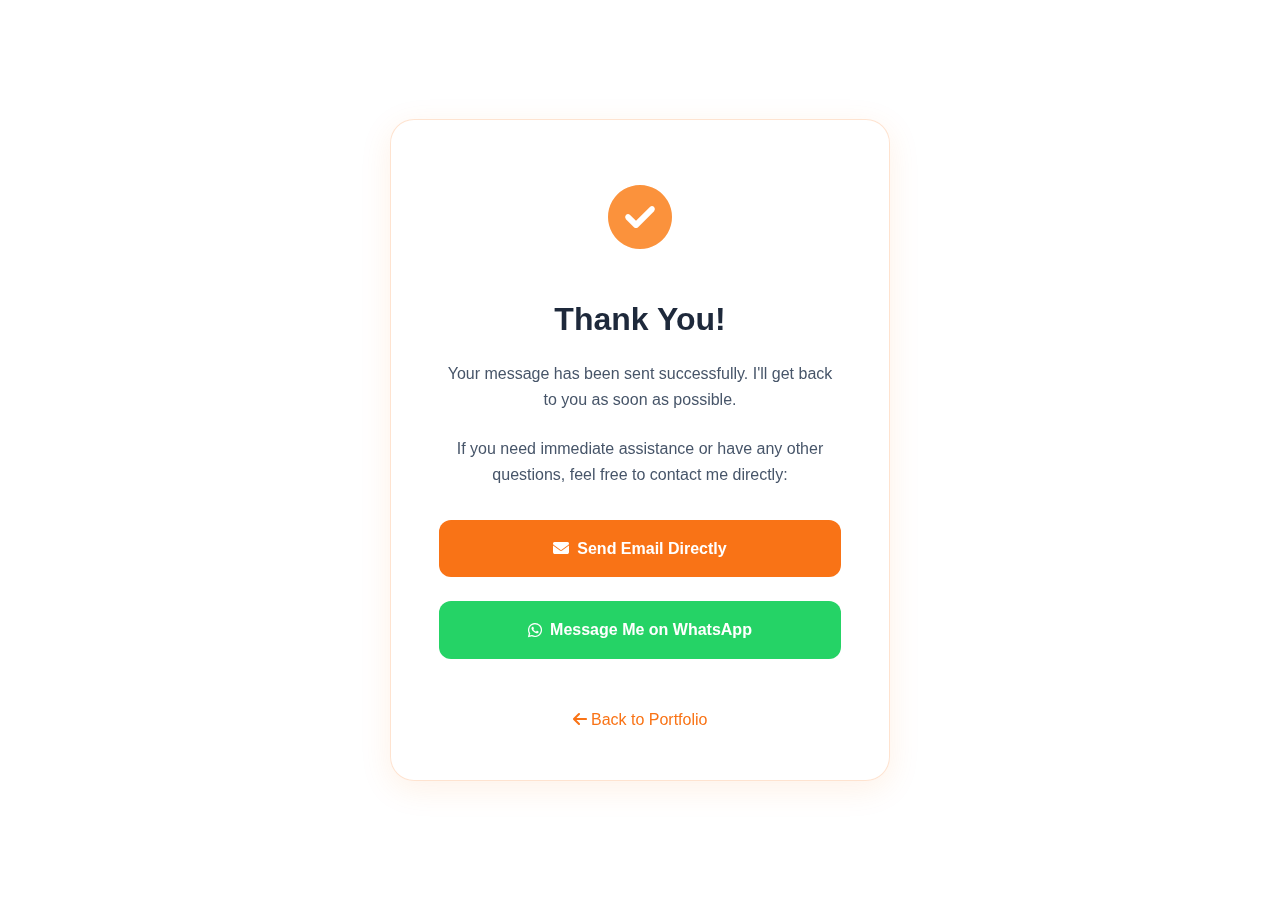
<file: thank-you.html>
<!DOCTYPE html>
<html lang="en">
<head>
    <meta charset="UTF-8">
    <meta name="viewport" content="width=device-width, initial-scale=1.0">
    <title>Message Sent - Alok's Portfolio</title>
    <link rel="stylesheet" href="https://cdnjs.cloudflare.com/ajax/libs/font-awesome/6.5.1/css/all.min.css">
    <link rel="stylesheet" href="./assets/css/style.css">
    <style>
        body {
            font-family: var(--font-primary);
            background: var(--bg-primary);
            color: var(--text-primary);
            display: flex;
            justify-content: center;
            align-items: center;
            min-height: 100vh;
            margin: 0;
            padding: 20px;
        }
        
        .message-container {
            background: var(--glass-bg);
            backdrop-filter: blur(20px);
            border: 1px solid var(--glass-border);
            border-radius: var(--radius-2xl);
            padding: var(--space-2xl);
            text-align: center;
            max-width: 500px;
            width: 100%;
            box-shadow: var(--glass-shadow);
        }
        
        .success-icon {
            font-size: 4rem;
            color: var(--accent);
            margin-bottom: var(--space-lg);
        }
        
        h1 {
            font-family: var(--font-display);
            font-size: 2rem;
            margin-bottom: var(--space-md);
            color: var(--text-primary);
        }
        
        p {
            color: var(--text-secondary);
            line-height: 1.6;
            margin-bottom: var(--space-lg);
        }
        
        .contact-options {
            display: flex;
            flex-direction: column;
            gap: var(--space-md);
            margin: var(--space-lg) 0;
        }
        
        .contact-button {
            display: inline-flex;
            align-items: center;
            gap: var(--space-sm);
            padding: var(--space-md) var(--space-xl);
            border-radius: var(--radius-lg);
            text-decoration: none;
            font-weight: 600;
            transition: all var(--transition-normal);
            margin-top: var(--space-sm);
            justify-content: center;
        }
        
        .whatsapp-button {
            background: #25D366;
            color: white;
        }
        
        .email-button {
            background: var(--primary);
            color: white;
        }
        
        .contact-button:hover {
            transform: translateY(-2px);
            box-shadow: 0 8px 25px rgba(0, 0, 0, 0.3);
        }
        
        .whatsapp-button:hover {
            background: #128C7E;
            box-shadow: 0 8px 25px rgba(37, 211, 102, 0.4);
        }
        
        .email-button:hover {
            background: var(--primary-dark);
            box-shadow: 0 8px 25px rgba(249, 115, 22, 0.4);
        }
        
        .back-link {
            display: inline-block;
            margin-top: var(--space-lg);
            color: var(--primary);
            text-decoration: none;
            font-weight: 500;
            transition: color var(--transition-fast);
        }
        
        .back-link:hover {
            color: var(--primary-light);
        }
        
        @media (max-width: 768px) {
            .message-container {
                padding: var(--space-xl);
            }
            
            h1 {
                font-size: 1.5rem;
            }
        }
    </style>
</head>
<body>
    <div class="message-container">
        <div class="success-icon">
            <i class="fas fa-check-circle"></i>
        </div>
        <h1>Thank You!</h1>
        <p>Your message has been sent successfully. I'll get back to you as soon as possible.</p>
        <p>If you need immediate assistance or have any other questions, feel free to contact me directly:</p>
        
        <div class="contact-options">
            <a href="mailto:alokvinodsingh02@gmail.com" class="contact-button email-button">
                <i class="fas fa-envelope"></i>
                <span>Send Email Directly</span>
            </a>
            
            <a href="https://wa.me/8264107435" target="_blank" class="contact-button whatsapp-button">
                <i class="fab fa-whatsapp"></i>
                <span>Message Me on WhatsApp</span>
            </a>
        </div>
        
        <a href="./index.html#contact" class="back-link">
            <i class="fas fa-arrow-left"></i>
            Back to Portfolio
        </a>
    </div>
</body>
</html>
</file>
<file: assets/css/style.css>
/* Modern Portfolio Website - 2025 */
:root {
    /* Colors */
    --primary: #f97316;
    --primary-dark: #ea580c;
    --primary-light: #fb923c;
    --secondary: #f97316;
    --accent: #fb923c;
    --danger: #ef4444;

    /* Neutral Colors */
    --neutral-50: #fafafa;
    --neutral-100: #f5f5f5;
    --neutral-200: #e5e5e5;
    --neutral-300: #d4d4d4;
    --neutral-400: #a3a3a3;
    --neutral-500: #737373;
    --neutral-600: #525252;
    --neutral-700: #404040;
    --neutral-800: #262626;
    --neutral-900: #171717;

    /* Background - Light Theme (Default) */
    --bg-primary: #ffffff;
    --bg-secondary: #fafafa;
    --bg-tertiary: #f5f5f5;

    /* Text - Light Theme (Default) */
    --text-primary: #1e293b;
    --text-secondary: #475569;
    --text-muted: #64748b;

    /* Glass effect - Light Theme (Default) */
    --glass-bg: rgba(255, 255, 255, 0.8);
    --glass-border: rgba(249, 115, 22, 0.2);
    --glass-shadow: 0 8px 32px rgba(249, 115, 22, 0.1);

    /* Spacing */
    --space-xs: 0.25rem;
    --space-sm: 0.5rem;
    --space-md: 1rem;
    --space-lg: 1.5rem;
    --space-xl: 2rem;
    --space-2xl: 3rem;
    --space-3xl: 4rem;

    /* Typography */
    --font-primary: 'Inter', sans-serif;
    --font-display: 'Space Grotesk', sans-serif;

    /* Border radius */
    --radius-sm: 0.375rem;
    --radius-md: 0.5rem;
    --radius-lg: 0.75rem;
    --radius-xl: 1rem;
    --radius-2xl: 1.5rem;

    /* Transitions */
    --transition-fast: 150ms ease;
    --transition-normal: 250ms ease;
    --transition-slow: 350ms ease;

    /* Shadows */
    --shadow-sm: 0 1px 2px rgba(0, 0, 0, 0.05);
    --shadow-md: 0 4px 6px rgba(0, 0, 0, 0.1);
    --shadow-lg: 0 10px 15px rgba(0, 0, 0, 0.1);
    --shadow-xl: 0 20px 25px rgba(0, 0, 0, 0.15);
}

/* Light theme variables (same as root - orange and white) */
[data-theme="light"] {
    --bg-primary: #ffffff;
    --bg-secondary: #fafafa;
    --bg-tertiary: #f5f5f5;
    --text-primary: #1e293b;
    --text-secondary: #475569;
    --text-muted: #64748b;
    --glass-bg: rgba(255, 255, 255, 0.8);
    --glass-border: rgba(249, 115, 22, 0.2);
    --glass-shadow: 0 8px 32px rgba(249, 115, 22, 0.1);
}

/* Dark theme variables (orange accents on black background) */
[data-theme="dark"] {
    --bg-primary: #000000;
    --bg-secondary: #0a0a0a;
    --bg-tertiary: #111111;
    --text-primary: #ffffff;
    --text-secondary: #a3a3a3;
    --text-muted: #737373;
    --glass-bg: rgba(255, 255, 255, 0.05);
    --glass-border: rgba(249, 115, 22, 0.3);
    --glass-shadow: 0 8px 32px rgba(249, 115, 22, 0.2);
}

/* Reset and base styles */
* {
    margin: 0;
    padding: 0;
    box-sizing: border-box;
    cursor: none !important;
}

html {
    scroll-behavior: smooth;
    font-size: 16px;
}

body {
    /* cursor: hidden !important; */
    font-family: var(--font-primary);
    background: var(--bg-primary);
    color: var(--text-primary);
    line-height: 1.6;
    overflow-x: hidden;
    transition: background-color var(--transition-normal), color var(--transition-normal);
}

/* Loading Screen Styles */
.loading-screen {
    position: fixed;
    top: 0;
    left: 0;
    width: 100%;
    height: 100%;
    background: linear-gradient(135deg, var(--bg-primary) 0%, var(--bg-secondary) 50%, var(--bg-primary) 100%);
    display: flex;
    align-items: center;
    justify-content: center;
    z-index: 10000;
    overflow: hidden;
}

.loading-screen.fade-out {
    opacity: 0;
    visibility: hidden;
    transition: opacity 0.8s ease, visibility 0.8s ease;
}

.loading-content {
    text-align: center;
    position: relative;
    z-index: 2;
}

.loading-logo {
    position: relative;
    margin-bottom: var(--space-2xl);
    display: inline-block;
}

.loading-logo-img {
    width: 80px;
    height: 80px;
    object-fit: contain;
    animation: logoSpinIn 1.5s cubic-bezier(0.175, 0.885, 0.32, 1.275) forwards;
    opacity: 0;
}

.loading-logo-glow {
    position: absolute;
    top: -10px;
    left: -10px;
    right: -10px;
    bottom: -10px;
    background: linear-gradient(135deg, var(--primary), var(--primary-light));
    border-radius: 50%;
    opacity: 0.3;
    filter: blur(20px);
    animation: logoGlow 2s ease-in-out infinite alternate;
}

@keyframes logoSpinIn {
    0% {
        opacity: 0;
        transform: scale(0.3) rotate(-180deg);
    }

    50% {
        opacity: 0.8;
        transform: scale(1.1) rotate(-90deg);
    }

    100% {
        opacity: 1;
        transform: scale(1) rotate(0deg);
    }
}

@keyframes logoGlow {
    0% {
        opacity: 0.3;
        transform: scale(1);
    }

    100% {
        opacity: 0.6;
        transform: scale(1.1);
    }
}

.loading-text {
    margin-bottom: var(--space-2xl);
}

.loading-title {
    font-family: var(--font-display);
    font-size: clamp(2rem, 5vw, 3.5rem);
    font-weight: 700;
    color: var(--text-primary);
    margin: 0;
    line-height: 1.2;
}

.loading-word {
    display: inline-block;
    margin-right: 0.3em;
    opacity: 0;
    transform: translateY(50px);
    animation: wordSlideUp 0.6s cubic-bezier(0.175, 0.885, 0.32, 1.275) forwards;
}

.loading-word:nth-child(1) {
    animation-delay: 0.3s;
}

.loading-word:nth-child(2) {
    animation-delay: 0.45s;
}

.loading-word:nth-child(3) {
    animation-delay: 0.6s;
}

.loading-word:nth-child(4) {
    animation-delay: 0.75s;
}

@keyframes wordSlideUp {
    0% {
        opacity: 0;
        transform: translateY(50px) rotateX(-90deg);
    }

    100% {
        opacity: 1;
        transform: translateY(0) rotateX(0deg);
    }
}

/* Loading Particles */
.loading-particles {
    position: absolute;
    top: 0;
    left: 0;
    width: 100%;
    height: 100%;
    pointer-events: none;
    z-index: 1;
}

.particle {
    position: absolute;
    width: 4px;
    height: 4px;
    background: var(--primary);
    border-radius: 50%;
    opacity: 0.6;
}

.particle:nth-child(1) {
    top: 20%;
    left: 10%;
    animation: particleFloat 8s ease-in-out infinite;
    animation-delay: 0s;
}

.particle:nth-child(2) {
    top: 60%;
    left: 80%;
    animation: particleFloat 6s ease-in-out infinite reverse;
    animation-delay: 1s;
}

.particle:nth-child(3) {
    top: 80%;
    left: 20%;
    animation: particleFloat 10s ease-in-out infinite;
    animation-delay: 2s;
}

.particle:nth-child(4) {
    top: 30%;
    left: 70%;
    animation: particleFloat 7s ease-in-out infinite reverse;
    animation-delay: 3s;
}

.particle:nth-child(5) {
    top: 70%;
    left: 60%;
    animation: particleFloat 9s ease-in-out infinite;
    animation-delay: 1.5s;
}

@keyframes particleFloat {

    0%,
    100% {
        transform: translateY(0px) translateX(0px) scale(1);
        opacity: 0.6;
    }

    25% {
        transform: translateY(-20px) translateX(10px) scale(1.2);
        opacity: 0.8;
    }

    50% {
        transform: translateY(-40px) translateX(-10px) scale(0.8);
        opacity: 0.4;
    }

    75% {
        transform: translateY(-20px) translateX(15px) scale(1.1);
        opacity: 0.7;
    }
}

/* Mobile Loading Screen Adjustments */
@media (max-width: 960px) {
    .loading-logo-img {
        width: 60px;
        height: 60px;
    }

    .loading-title {
        font-size: clamp(1.5rem, 6vw, 2.5rem);
    }

    .loading-progress {
        max-width: 300px;
        padding: 0 var(--space-lg);
    }

    .particle {
        width: 3px;
        height: 3px;
    }
}

/* Hide body content initially */
body.loading {
    overflow: hidden;
}

body.loading .navbar,
body.loading .hero,
body.loading .about,
body.loading .projects,
body.loading .contact,
body.loading .footer {
    visibility: hidden;
}

/* Utility classes */
.container {
    max-width: 1200px;
    margin: 0 auto;
    padding: 0 var(--space-lg);
}

.text-gradient {
    background: linear-gradient(135deg, var(--primary) 0%, var(--primary-light) 100%);
    -webkit-background-clip: text;
    -webkit-text-fill-color: transparent;
    background-clip: text;
}

/* Scroll Animation Classes */
.scroll-reveal {
    opacity: 0;
    transform: translateY(50px);
    transition: all 0.8s cubic-bezier(0.175, 0.885, 0.32, 1.275);
}

.scroll-reveal.revealed {
    opacity: 1;
    transform: translateY(0);
}

.scroll-reveal-left {
    opacity: 0;
    transform: translateX(-50px);
    transition: all 0.8s cubic-bezier(0.175, 0.885, 0.32, 1.275);
}

.scroll-reveal-left.revealed {
    opacity: 1;
    transform: translateX(0);
}

.scroll-reveal-right {
    opacity: 0;
    transform: translateX(50px);
    transition: all 0.8s cubic-bezier(0.175, 0.885, 0.32, 1.275);
}

.scroll-reveal-right.revealed {
    opacity: 1;
    transform: translateX(0);
}

.scroll-reveal-scale {
    opacity: 0;
    transform: scale(0.8);
    transition: all 0.8s cubic-bezier(0.175, 0.885, 0.32, 1.275);
}

.scroll-reveal-scale.revealed {
    opacity: 1;
    transform: scale(1);
}

.scroll-reveal-rotate {
    opacity: 0;
    transform: rotate(-10deg) scale(0.9);
    transition: all 0.8s cubic-bezier(0.175, 0.885, 0.32, 1.275);
}

.scroll-reveal-rotate.revealed {
    opacity: 1;
    transform: rotate(0deg) scale(1);
}

/* Staggered Animation Delays */
.scroll-stagger-1 {
    transition-delay: 0.1s;
}

.scroll-stagger-2 {
    transition-delay: 0.2s;
}

.scroll-stagger-3 {
    transition-delay: 0.3s;
}

.scroll-stagger-4 {
    transition-delay: 0.4s;
}

.scroll-stagger-5 {
    transition-delay: 0.5s;
}

.scroll-stagger-6 {
    transition-delay: 0.6s;
}

/* Ensure completed animations maintain their state permanently */
.animation-completed.scroll-reveal,
.animation-completed.scroll-reveal-left,
.animation-completed.scroll-reveal-right,
.animation-completed.scroll-reveal-scale,
.animation-completed.scroll-reveal-rotate {
    opacity: 1 !important;
    /* Remove !important from transform to allow 3D hover effects */
}

/* Only apply static transform when not hovering */
.animation-completed.scroll-reveal:not(:hover),
.animation-completed.scroll-reveal-left:not(:hover),
.animation-completed.scroll-reveal-right:not(:hover),
.animation-completed.scroll-reveal-scale:not(:hover),
.animation-completed.scroll-reveal-rotate:not(:hover) {
    transform: translateY(0) translateX(0) scale(1) rotate(0deg);
}

/* Floating Animation for Interactive Elements */
.float-on-scroll {
    animation: none;
    transition: transform 0.3s ease;
}

.float-on-scroll.in-view {
    animation: gentle-float 4s ease-in-out infinite;
}

@keyframes gentle-float {

    0%,
    100% {
        transform: translateY(0px);
    }

    50% {
        transform: translateY(-10px);
    }
}

/* Parallax Scroll Effects */
.parallax-slow {
    transform: translateY(0);
    transition: transform 0.1s ease-out;
}

.parallax-medium {
    transform: translateY(0);
    transition: transform 0.1s ease-out;
}

.parallax-fast {
    transform: translateY(0);
    transition: transform 0.1s ease-out;
}

/* Enhanced Card Hover Effects with Scroll Trigger */
.enhanced-hover {
    transition: all 0.3s ease;
}

.enhanced-hover.in-view:hover {
    transform: translateY(-12px) rotateX(5deg);
    box-shadow:
        0 25px 50px rgba(0, 0, 0, 0.25),
        0 0 0 1px rgba(249, 115, 22, 0.1),
        inset 0 1px 0 rgba(255, 255, 255, 0.1);
}

/* Glowing Border Animation */
.glow-border {
    position: relative;
    overflow: hidden;
}

.glow-border::before {
    content: '';
    position: absolute;
    top: 0;
    left: -100%;
    width: 100%;
    height: 100%;
    background: linear-gradient(90deg, transparent, rgba(249, 115, 22, 0.4), transparent);
    transition: left 0.8s ease;
}

.glow-border.in-view::before {
    left: 100%;
}

/* Text Reveal Animation */
.text-reveal {
    overflow: hidden;
}

.text-reveal .text-content {
    transform: translateY(100%);
    transition: transform 0.8s cubic-bezier(0.175, 0.885, 0.32, 1.275);
}

.text-reveal.revealed .text-content {
    transform: translateY(0);
}

/* Advanced Card Interactions */
/* .card-3d-container {
    perspective: 1000px;
    transform-style: preserve-3d;
}

.card-3d {
    transform-style: preserve-3d;
    transition: transform 0.6s cubic-bezier(0.175, 0.885, 0.32, 1.275);
    will-change: transform;
} */

.card-3d {
    position: relative;
    overflow: hidden;
    /* background: var(--card-bg); */
    /* border: 1px solid rgba(251, 146, 60, 0.2); */
    /* w-full max-w-[430px] min-h-full */
    width: inherit;
    max-width: inherit;
    min-height: inherit;
}


@media (max-width: 480px) {
    .card-3d {
        /* max-width: 320px; */
    }

    .card-container {
        transform: translateY(15px) scale(0.97);
        animation: loadCardContainerMobile 550ms ease-out 150ms forwards;
    }

    .card-container::after {
        width: 30px;
        height: 30px;
        border-width: 2px;
    }



    @keyframes loadCardContainerMobile {
        0% {
            opacity: 0;
            transform: translateY(15px) scale(0.97);
        }

        100% {
            opacity: 1;
            transform: translateY(0) scale(1);
        }
    }
}

@media (max-width: 450px) {
    .card-3d {
        /* max-width: 350px !important; */
    }
}

/* iPhone and small screens */
@media (max-width: 375px) {
    .card-3d {
        /* max-width: 280px; */
    }

    .card-container::after {
        width: 25px;
        height: 25px;
        border-width: 1.5px;
    }
}

/* Landscape mobile */
@media (max-width: 768px) and (orientation: landscape) {
    .card-container {
        transform: translateY(10px) scale(0.98);
    }

    .card-container::after {
        width: 28px;
        height: 28px;
    }
}


/* Magnetic Effect for Interactive Elements */
.magnetic-hover {
    transition: transform 0.2s cubic-bezier(0.25, 0.46, 0.45, 0.94);
    cursor: pointer;
}

/* Scroll-triggered Counter Animations */
@keyframes countUp {
    from {
        opacity: 0;
        transform: translateY(20px);
    }

    to {
        opacity: 1;
        transform: translateY(0);
    }
}

.counter-animate .stat-number {
    animation: countUp 0.8s ease-out forwards;
}

/* Progressive Image Loading Effect */
.image-progressive {
    background: linear-gradient(90deg, #f0f0f0 25%, transparent 37%, #f0f0f0 63%);
    background-size: 400% 100%;
    animation: shimmer 1.5s ease-in-out infinite;
}

@keyframes shimmer {
    0% {
        background-position: 100% 50%;
    }

    100% {
        background-position: 0% 50%;
    }
}

/* Scroll-based Color Transitions */
.color-transition {
    transition: background-color 0.3s ease, border-color 0.3s ease;
}

.color-transition.in-view {
    background-color: var(--primary);
    border-color: var(--primary-light);
}

/* Enhanced Tech Badge Animations */
.tech-badge {
    position: relative;
    overflow: hidden;
}

.tech-badge::after {
    content: '';
    position: absolute;
    top: 0;
    left: -100%;
    width: 100%;
    height: 100%;
    background: linear-gradient(90deg, transparent, rgba(255, 255, 255, 0.3), transparent);
    transition: left 0.5s ease;
}

.tech-badge.revealed::after {
    left: 100%;
}

/* Staggered Text Animation */
.stagger-text {
    overflow: hidden;
}

.stagger-text .char {
    display: inline-block;
    transform: translateY(100%);
    transition: transform 0.6s cubic-bezier(0.175, 0.885, 0.32, 1.275);
}

.stagger-text.revealed .char {
    transform: translateY(0);
}

/* Dynamic Shadow Effects */
.dynamic-shadow {
    transition: box-shadow 0.3s ease;
}

.dynamic-shadow.in-view {
    box-shadow:
        0 20px 40px rgba(249, 115, 22, 0.15),
        0 8px 16px rgba(249, 115, 22, 0.1),
        inset 0 1px 0 rgba(255, 255, 255, 0.1);
}

/* Morphing Background Effects */
.morph-bg {
    background: linear-gradient(45deg, var(--bg-primary), var(--bg-secondary));
    background-size: 400% 400%;
    transition: background-position 0.8s ease;
}

.morph-bg.in-view {
    background-position: 100% 100%;
    animation: morphBg 4s ease-in-out infinite;
}

@keyframes morphBg {

    0%,
    100% {
        background-position: 0% 50%;
    }

    50% {
        background-position: 100% 50%;
    }
}

/* Mobile-Optimized Animations */
@media (max-width: 960px) {

    .scroll-reveal,
    .scroll-reveal-left,
    .scroll-reveal-right,
    .scroll-reveal-scale,
    .scroll-reveal-rotate {
        transform: translateY(30px);
        transition-duration: 0.6s;
    }

    .scroll-reveal.revealed,
    .scroll-reveal-left.revealed,
    .scroll-reveal-right.revealed {
        transform: translateY(0);
    }

    .scroll-reveal-scale.revealed {
        transform: scale(1);
    }

    .scroll-reveal-rotate.revealed {
        transform: rotate(0deg) scale(1);
    }

    /* Disable 3D effects on mobile for performance */
    /* .card-3d, */
    .magnetic-hover {
        transform: none !important;
        transition: none !important;
    }

    /* Reduce motion for accessibility */
    @media (prefers-reduced-motion: reduce) {

        .scroll-reveal,
        .scroll-reveal-left,
        .scroll-reveal-right,
        .scroll-reveal-scale,
        .scroll-reveal-rotate,
        .float-on-scroll,
        /* .card-3d, */
        .magnetic-hover {
            transition: opacity 0.3s ease !important;
            transform: none !important;
            animation: none !important;
        }
    }
}

/* Navigation */
.navbar {
    position: fixed;
    top: 0;
    left: 0;
    right: 0;
    z-index: 1000;
    background: var(--glass-bg);
    backdrop-filter: blur(20px);
    border-bottom: 1px solid var(--glass-border);
    padding: var(--space-md) 0;
    transition: all var(--transition-normal);
    animation: navbar-slide-down 0.8s ease-out;
}

.navbar.scrolled {
    /* background: var(--glass-bg); */
    background: rgba(10, 10, 10, 0.95);
    backdrop-filter: blur(25px);
    border-bottom: 1px solid rgba(249, 115, 22, 0.2);
    box-shadow: 0 8px 32px rgba(0, 0, 0, 0.3);
}

@keyframes navbar-slide-down {
    0% {
        transform: translateY(-100%);
        opacity: 0;
    }

    100% {
        transform: translateY(0);
        opacity: 1;
    }
}

/* Add a subtle glow effect after navbar loads */
.navbar::after {
    content: '';
    position: absolute;
    bottom: -1px;
    left: 0;
    right: 0;
    height: 1px;
    background: linear-gradient(90deg, transparent, var(--primary), transparent);
    opacity: 0;
    animation: navbar-glow 2s ease-in-out 1.5s infinite alternate;
}

@keyframes navbar-glow {
    0% {
        opacity: 0;
        transform: scaleX(0.5);
    }

    100% {
        opacity: 0.6;
        transform: scaleX(1);
    }
}

.nav-container {
    display: flex;
    align-items: center;
    justify-content: space-between;
    max-width: 1200px;
    margin: 0 auto;
    padding: 0 var(--space-lg);
    animation: nav-container-fade-in 1s ease-out 0.2s both;
    position: relative;
}

@keyframes nav-container-fade-in {
    0% {
        opacity: 0;
        transform: translateY(-20px);
    }

    100% {
        opacity: 1;
        transform: translateY(0);
    }
}

.nav-logo .logo-img {
    height: 45px;
    width: auto;
    transition: all var(--transition-normal);
    opacity: 1;
    position: relative;
    animation: logo-float 3s ease-in-out infinite 1.6s;
}

/* Create gradient logo effect with animations */
.nav-logo {
    position: relative;
    display: inline-block;
    animation: logo-entrance 1.2s ease-out 0.4s both;
    flex-shrink: 0;
    z-index: 10;
}

.nav-logo::before {
    content: '';
    position: absolute;
    top: 0;
    left: 0;
    width: 55px;
    height: 55px;
    /* width: inherit;
    height: inherit; */
    background: linear-gradient(135deg, #f97316 0%, #fb923c 50%, #fdba74 100%);
    -webkit-mask: url('../assets/ele/logo_gl.png') no-repeat center;
    mask: url('../assets/ele/logo_gl.png') no-repeat center;
    -webkit-mask-size: contain;
    mask-size: contain;
    transition: all var(--transition-normal);
    z-index: 2;
    opacity: 0;
    animation: logo-float 3s ease-in-out infinite 1.6s;
}

.nav-logo:hover::before {
    transform: scale(1.15) rotate(10deg);
    filter: drop-shadow(0 8px 25px rgba(249, 115, 22, 0.6));
}

@keyframes logo-entrance {
    0% {
        opacity: 0;
        transform: scale(0.5) rotate(-180deg);
    }

    50% {
        opacity: 0.8;
        transform: scale(1.1) rotate(-90deg);
    }

    100% {
        opacity: 1;
        transform: scale(1) rotate(0deg);
    }
}

@keyframes logo-float {

    0%,
    100% {
        transform: translateY(0px) rotate(0deg);
        /* filter: drop-shadow(0 4px 12px rgba(249, 115, 22, 0.3)); */
    }

    50% {
        transform: translateY(-4px) rotate(3deg);
        /* filter: drop-shadow(0 8px 20px rgba(249, 115, 22, 0.4)); */
    }
}


.nav-menu {
    display: flex;
    list-style: none;
    gap: var(--space-xl);
    position: absolute;
    left: 50%;
    transform: translateX(-50%);
}

.nav-menu li {
    animation: nav-item-slide-in 0.6s ease-out both;
}

.nav-menu li:nth-child(1) {
    animation-delay: 0.6s;
}

.nav-menu li:nth-child(2) {
    animation-delay: 0.7s;
}

.nav-menu li:nth-child(3) {
    animation-delay: 0.8s;
}

.nav-menu li:nth-child(4) {
    animation-delay: 0.9s;
}

@keyframes nav-item-slide-in {
    0% {
        opacity: 0;
        transform: translateY(-15px) scale(0.9);
    }

    100% {
        opacity: 1;
        transform: translateY(0) scale(1);
    }
}

.nav-link {
    color: var(--text-secondary);
    text-decoration: none;
    font-weight: 500;
    transition: all var(--transition-fast);
    position: relative;
    padding: var(--space-sm) var(--space-md);
    border-radius: var(--radius-md);
    overflow: hidden;
}

.nav-link::before {
    content: '';
    position: absolute;
    top: 0;
    left: 0;
    width: 100%;
    height: 100%;
    background: linear-gradient(90deg, transparent, rgba(249, 115, 22, 0.1), transparent);
    /* background-size: 200% 100%; */
    background-position: -100% 0;
    opacity: 0;
    transition: all 0.5s ease;
}

.nav-link:hover::before {
    opacity: 1;
    background-position: 100% 0;
}

.nav-link:hover {
    color: var(--text-primary);
    background: rgba(249, 115, 22, 0.05);
    transform: translateY(-2px);
}

.nav-link::after {
    content: '';
    position: absolute;
    bottom: -4px;
    left: 50%;
    width: 0;
    height: 2px;
    background: linear-gradient(90deg, var(--primary), var(--primary-light));
    transition: all var(--transition-normal);
    transform: translateX(-50%);
}

.nav-link:hover::after,
.nav-link.active::after {
    width: 80%;
}

.nav-link.active {
    color: var(--primary);
    background: rgba(249, 115, 22, 0.1);
    font-weight: 600;
}

.nav-link.active::before {
    opacity: 1;
    background: linear-gradient(90deg, transparent, rgba(249, 115, 22, 0.2), transparent);
    animation: active-shimmer 2s ease-in-out infinite;
}

@keyframes active-shimmer {

    0%,
    100% {
        background-position: -100% 0;
    }

    50% {
        background-position: 100% 0;
    }
}

.nav-actions {
    display: flex;
    align-items: center;
    gap: var(--space-md);
    animation: nav-actions-fade-in 0.8s ease-out 1s both;
    flex-shrink: 0;
    z-index: 10;
}

@keyframes nav-actions-fade-in {
    0% {
        opacity: 0;
        transform: translateX(30px) scale(0.8);
    }

    100% {
        opacity: 1;
        transform: translateX(0) scale(1);
    }
}

.theme-toggle {
    background: var(--glass-bg);
    border: 1px solid var(--glass-border);
    border-radius: var(--radius-lg);
    padding: var(--space-sm);
    color: var(--text-primary);
    /* cursor: pointer; */
    transition: all var(--transition-fast);
    width: 40px;
    height: 40px;
    display: flex;
    align-items: center;
    justify-content: center;
    position: relative;
    overflow: hidden;
}

.theme-toggle::before {
    content: '';
    position: absolute;
    top: 50%;
    left: 50%;
    width: 0;
    height: 0;
    background: radial-gradient(circle, var(--primary), var(--primary-light));
    border-radius: 50%;
    transition: all var(--transition-normal);
    transform: translate(-50%, -50%);
    z-index: -1;
}

.theme-toggle:hover {
    border-color: var(--primary);
    /* transform: scale(1.15) rotate(15deg); */
    box-shadow: 0 6px 25px rgba(249, 115, 22, 0.4);
}

.theme-toggle:hover::before {
    width: 120%;
    height: 120%;
}

.theme-toggle:hover i {
    color: white;
    /* transform: rotate(180deg); */
}

/* GitHub Repository Button */
.github-repo-btn {
    display: inline-flex;
    align-items: center;
    gap: var(--space-xs);
    padding: var(--space-sm) var(--space-md);
    border-radius: var(--radius-lg);
    text-decoration: none;
    font-weight: 600;
    font-size: 0.875rem;
    transition: all var(--transition-normal);
    border: 1px solid var(--glass-border);
    background: var(--glass-bg);
    color: var(--text-primary);
    backdrop-filter: blur(10px);
    position: relative;
    overflow: hidden;
    margin-right: var(--space-sm);
    white-space: nowrap;
}

.github-repo-btn::before {
    content: '';
    position: absolute;
    top: 0;
    left: -100%;
    width: 100%;
    height: 100%;
    /* background: linear-gradient(135deg, var(--primary) 0%, var(--primary-dark) 100%); */
    transition: all var(--transition-normal);
    z-index: -1;
}

.github-repo-btn:hover {
    color: white;
    border-color: var(--primary);
    /* transform: translateY(-2px); */
    /* box-shadow: 0 8px 25px rgba(249, 115, 22, 0.4); */
    box-shadow: 0 0 20px rgba(249, 115, 22, 0.4);
    /* color: #6365F1; */
    background: #f97316;
}

.github-repo-btn:hover::before {
    left: 0;
}

.github-repo-btn i {
    /* margin-right: 2.5px; */
    margin-left: 2.5px;
    font-size: 1rem;
    /* transition: transform var(--transition-fast); */
}

/* .github-repo-btn:hover i {
    transform: scale(1.1) rotate(0deg);
} */

.github-repo-btn span {
    position: relative;
    z-index: 1;
    font-weight: 500;
}

/* Responsive adjustments for GitHub repo button */
@media (max-width: 960px) {

    /* Keep the GitHub repo button text visible on mobile as requested */
    .github-repo-btn span {
        display: inline;
    }

    .github-repo-btn {
        padding: var(--space-sm) var(--space-md);
        margin-right: var(--space-xs);
        font-size: 0.9rem;
    }

    .github-repo-btn i {
        margin-left: var(--space-xs);
    }
}

.mobile-menu-toggle {
    display: none;
    flex-direction: column;
    gap: 4px;
    background: none;
    border: none;
    /* cursor: pointer; */
    padding: var(--space-sm);
    transition: all var(--transition-normal);
}

.mobile-menu-toggle:hover {
    transform: scale(1.1);
}

.mobile-menu-toggle span {
    width: 24px;
    height: 2px;
    background: var(--text-primary);
    transition: all var(--transition-normal);
    transform-origin: center;
}

.mobile-menu-toggle:hover span:nth-child(1) {
    transform: translateY(-1px) rotate(0deg);
}

.mobile-menu-toggle:hover span:nth-child(2) {
    transform: scaleX(1);
}

.mobile-menu-toggle:hover span:nth-child(3) {
    transform: translateY(1px) rotate(0deg);
}

.mobile-menu-toggle.active span:nth-child(1) {
    transform: translateY(6px) rotate(45deg);
}

.mobile-menu-toggle.active span:nth-child(2) {
    opacity: 0;
    transform: scaleX(0);
}

.mobile-menu-toggle.active span:nth-child(3) {
    transform: translateY(-6px) rotate(-45deg);
}

/* Hero Section */
.hero {
    min-height: 100vh;
    display: flex;
    align-items: center;
    position: relative;
    padding: var(--space-3xl) 0;
    overflow: hidden;
}

/* Delay hero animations when loading */
body.loading .hero-title,
body.loading .hero-subtitle,
body.loading .hero-description,
body.loading .hero-actions,
body.loading .hero-image {
    opacity: 0;
    transform: translateY(30px);
}

/* Override existing animations to be controlled by JS */
.hero-title,
.hero-subtitle,
.hero-description,
.hero-actions,
.hero-image {
    animation: none !important;
}

.hero-background {
    position: absolute;
    top: 0;
    left: 0;
    right: 0;
    bottom: 0;
    z-index: -1;
}

.hero-grid {
    position: absolute;
    top: 0;
    left: 0;
    right: 0;
    bottom: 0;
    background-image:
        linear-gradient(rgba(249, 115, 22, 0.1) 1px, transparent 1px),
        linear-gradient(90deg, rgba(249, 115, 22, 0.1) 1px, transparent 1px);
    background-size: 50px 50px;
    animation: grid-move 20s linear infinite;
}

@keyframes grid-move {
    0% {
        transform: translate(0, 0);
    }

    100% {
        transform: translate(50px, 50px);
    }
}

.floating-elements {
    position: absolute;
    top: 0;
    left: 0;
    right: 0;
    bottom: 0;
    pointer-events: none;
    z-index: 1;
    animation: saceFloatcards .6s ease-out;
    transition: all smooth;
}

.floating-card {
    position: absolute;
    background: var(--glass-bg);
    backdrop-filter: blur(20px);
    border: 1px solid var(--glass-border);
    border-radius: var(--radius-xl);
    padding: var(--space-md);
    font-size: 1.25rem;
    color: var(--primary);
    animation: float 6s ease-in-out infinite;
    opacity: 0.8;
    z-index: 1;
    width: 60px;
    height: 60px;
    display: flex;
    align-items: center;
    justify-content: center;
    box-shadow: var(--glass-shadow);
}

.floating-card i,
.floating-card .fab,
.floating-card .fas {
    color: #f97316 !important;
    filter: hue-rotate(0deg) saturate(1.5) brightness(1.1) !important;
}

/* Force all blue colors to orange tint */
.floating-card i.fab.fa-react,
.floating-card i.fab.fa-java,
.floating-card i.fab.fa-js-square,
.floating-card i.fab.fa-python {
    color: #f97316 !important;
    filter: hue-rotate(0deg) saturate(1.5) brightness(1.1) !important;
}

.floating-card:nth-child(1) {
    top: 20%;
    left: 10%;
    animation-delay: 0s;
}

.floating-card:nth-child(2) {
    top: 62%;
    right: 15%;
    animation-delay: 2s;
}

.floating-card:nth-child(3) {
    bottom: 2%;
    left: 20%;
    animation-delay: 4s;
}

.floating-card:nth-child(4) {
    bottom: 4%;
    right: 40%;
    animation-delay: 1s;
}

.floating-card:nth-child(5) {
    top: 23%;
    right: 10%;
    animation-delay: 3s;
}

.floating-card:nth-child(6) {
    bottom: 15%;
    right: 25%;
    animation-delay: 5s;
}

@keyframes float {

    0%,
    100% {
        transform: translateY(0px) rotate(0deg);
    }

    50% {
        transform: translateY(-20px) rotate(5deg);
    }
}

.hero-content {
    display: grid;
    grid-template-columns: 1fr 1fr;
    gap: var(--space-3xl);
    align-items: center;
    max-width: 1200px;
    margin: 6% auto;
    padding: 0 var(--space-lg);
}

/* .hero-text {
    animation: slideUp .5s ease-in;
} */

.hero-title {
    font-family: var(--font-display);
    font-size: clamp(2.5rem, 5vw, 4rem);
    font-weight: 700;
    line-height: 1.1;
    margin-bottom: var(--space-lg);
    animation: slideUp .5s ease-out;

}

.hero-subtitle {
    font-size: 1.5rem;
    color: var(--text-secondary);
    margin-bottom: var(--space-lg);
    min-height: 2em;
    animation: slideUp .5s ease-out;
}

.cursor {
    animation: blink 1s infinite;
}

@keyframes blink {

    0%,
    50% {
        opacity: 1;
    }

    51%,
    100% {
        opacity: 0;
    }
}

.hero-description {
    font-size: 1.1rem;
    color: var(--text-secondary);
    margin-bottom: var(--space-2xl);
    max-width: 500px;
    animation: slideUp .5s ease-out;
    /* animation-delay: .5s; */
}

.hero-actions {
    display: flex;
    gap: var(--space-lg);
    flex-wrap: wrap;
    animation: heroactionsfadeIn 1s ease-out;
    /* animation-delay: 1s; */
    transition: all smooth;

}

.btn {
    display: inline-flex;
    align-items: center;
    gap: var(--space-sm);
    padding: var(--space-md) var(--space-xl);
    border-radius: var(--radius-lg);
    text-decoration: none;
    font-weight: 600;
    transition: all var(--transition-normal);
    /* cursor: pointer; */
    border: none;
    font-size: 1rem;
}

.btn-primary {
    background: linear-gradient(135deg, var(--primary) 0%, var(--primary-dark) 100%);
    color: white;
    box-shadow: 0 4px 20px rgba(249, 115, 22, 0.3);
}

.btn-primary:hover {
    transform: translateY(-2px);
    box-shadow: 0 8px 30px rgba(249, 115, 22, 0.4);
}

.btn-secondary {
    background: var(--glass-bg);
    color: var(--text-primary);
    border: 1px solid var(--glass-border);
    backdrop-filter: blur(20px);
}

.btn-secondary:hover {
    background: var(--primary);
    border-color: var(--primary);
    color: white;
    transform: translateY(-2px);
}

.btn-outline {
    background: transparent;
    color: var(--text-primary);
    border: 2px solid var(--glass-border);
}

.btn-outline:hover {
    background: var(--primary);
    border-color: var(--primary);
    color: white;
}

.hero-image {
    display: flex;
    flex-direction: column;
    align-items: center;
    position: relative;
}

.image-container {
    position: relative;
    width: 300px;
    height: 300px;
    animation: fpsacelfadeIn .6s ease-in;
    transition: all smooth;
}

.profile-image {
    width: 100%;
    height: 100%;
    border-radius: 50%;
    object-fit: cover;
    border: 4px solid var(--primary);
    position: relative;
    z-index: 2;
    /* filter: grayscale(100%); */
    /* filter: brightness(0.7) contrast(1.1) hue-rotate(0) saturate(1); */
    /* filter: brightness(1) contrast(1) hue-rotate(0deg) saturate(1); */
    transition: all 0.4s ease-in-out, opacity 0.3s ease-in-out;
}

/* Theme switching loading state */
.profile-image[data-theme-image="true"] {
    transition: all 0.4s ease-in-out, opacity 0.3s ease-in-out, filter 0.3s ease-in-out;
}

.profile-image:hover {
    /* filter: brightness(0.7) contrast(1.1) hue-rotate(0) saturate(1); */
    transform: scale(1.05);
}

.image-glow {
    position: absolute;
    top: -20px;
    left: -20px;
    right: -20px;
    bottom: -20px;
    background: linear-gradient(135deg, var(--primary), var(--primary-light));
    border-radius: 50%;
    opacity: 0.3;
    filter: blur(20px);
    animation: glow 3s ease-in-out infinite alternate;
}

@keyframes glow {
    0% {
        opacity: 0.3;
        transform: scale(1);
    }

    100% {
        opacity: 0.6;
        transform: scale(1.05);
    }
}

.status-badge {
    display: flex;
    align-items: center;
    gap: var(--space-sm);
    background: var(--glass-bg);
    backdrop-filter: blur(20px);
    border: 1px solid var(--glass-border);
    border-radius: var(--radius-xl);
    padding: var(--space-sm) var(--space-lg);
    margin-top: var(--space-lg);
    color: var(--text-secondary);
    font-size: 0.9rem;
    animation: ScalefadeIn .5s ease-out;
    transition: all smooth;
}

.status-badge span {
    /* margin-left: 1rem; */
    text-align: center;
}


.status-indicator {
    width: 11px;
    height: 11px;
    /* background: var(--primary); */
    background: #f59e0b;
    /* background: #70F50B; */
    /* background: var(--accent); */
    border-radius: 50%;
    animation: pulse 2s infinite;
}

@keyframes pulse {
    0% {
        opacity: 1;
    }

    50% {
        opacity: 0.5;
    }

    100% {
        opacity: 1;
    }
}

.scroll-indicator {
    position: absolute;
    bottom: var(--space-xl);
    left: 50%;
    /* transform: translateX(-50%) !important; in js animation*/
    display: flex;
    flex-direction: column;
    align-items: center;
    gap: var(--space-sm);
    color: var(--text-muted);
    font-size: 0.875rem;
}

.scroll-line {
    width: 1px;
    height: 40px;
    background: linear-gradient(to bottom, transparent, var(--primary), transparent);
    animation: scroll-line 2s ease-in-out infinite;
}

@keyframes scroll-line {

    0%,
    100% {
        opacity: 0.3;
    }

    50% {
        opacity: 1;
    }
}

/* Section Styles */
.section-header {
    text-align: center;
    margin-bottom: var(--space-3xl);
}

.section-tag {
    display: inline-block;
    background: var(--glass-bg);
    border: 1px solid var(--glass-border);
    border-radius: var(--radius-xl);
    padding: var(--space-sm) var(--space-lg);
    color: var(--primary);
    font-size: 0.875rem;
    font-weight: 600;
    margin-bottom: var(--space-lg);
    backdrop-filter: blur(20px);
}

.section-title {
    font-family: var(--font-display);
    font-size: clamp(2rem, 4vw, 3rem);
    font-weight: 700;
    color: var(--text-primary);
    max-width: 600px;
    margin: 0 auto;
}

/* About Section */
.about {
    padding: var(--space-3xl) 0;
    background: var(--bg-secondary);
}

/* GitHub Stats Section */
.github-stats {
    padding: var(--space-3xl) 0;
    background: var(--bg-primary);
}

.stats-grid {
    display: grid;
    grid-template-columns: repeat(auto-fit, minmax(350px, 1fr));
    gap: var(--space-xl);
    margin-top: var(--space-2xl);
}

.stats-card {
    background: var(--glass-bg);
    backdrop-filter: blur(20px);
    border: 1px solid var(--glass-border);
    border-radius: var(--radius-2xl);
    padding: var(--space-xl);
    transition: transform var(--transition-normal);
    position: relative;
    overflow: hidden;
}

.stats-card:hover {
    transform: translateY(-4px);
    border-color: rgba(249, 115, 22, 0.3);
}

.stats-card.wide {
    grid-column: span 2;
}

.stats-card h3 {
    font-family: var(--font-display);
    font-size: 1.25rem;
    font-weight: 600;
    margin-bottom: var(--space-lg);
    color: var(--text-primary);
}

.github-stats-images {
    display: flex;
    flex-direction: column;
    gap: var(--space-md);
    align-items: center;
}

.github-stats-images img {
    max-width: 100%;
    height: auto;
    border-radius: var(--radius-lg);
    transition: transform var(--transition-fast);
}

.github-stats-images img:hover {
    transform: scale(1.02);
}

.featured-repos {
    display: grid;
    grid-template-columns: repeat(auto-fit, minmax(280px, 1fr));
    gap: var(--space-lg);
}

.repo-card {
    background: var(--bg-tertiary);
    border: 1px solid var(--glass-border);
    border-radius: var(--radius-lg);
    padding: var(--space-lg);
    transition: all var(--transition-fast);
}

.repo-card:hover {
    transform: translateY(-2px);
    border-color: var(--primary);
    box-shadow: 0 8px 25px rgba(249, 115, 22, 0.2);
}

.repo-card h4 {
    font-family: var(--font-display);
    font-size: 1.1rem;
    font-weight: 600;
    margin-bottom: var(--space-sm);
    color: var(--text-primary);
}

.repo-card p {
    color: var(--text-secondary);
    font-size: 0.9rem;
    line-height: 1.5;
    margin-bottom: var(--space-md);
}

.repo-stats {
    display: flex;
    gap: var(--space-md);
    margin-bottom: var(--space-md);
    flex-wrap: wrap;
}

.repo-stats .stat {
    display: flex;
    align-items: center;
    gap: var(--space-xs);
    font-size: 0.85rem;
    color: var(--text-muted);
}

.repo-stats .stat i {
    font-size: 0.8rem;
}

.repo-link {
    display: inline-flex;
    align-items: center;
    gap: var(--space-xs);
    color: var(--primary);
    text-decoration: none;
    font-size: 0.9rem;
    font-weight: 500;
    transition: color var(--transition-fast);
}

.repo-link:hover {
    color: var(--primary-light);
}

.social-links-github {
    display: grid;
    grid-template-columns: repeat(auto-fit, minmax(140px, 1fr));
    gap: var(--space-sm);
    margin-bottom: var(--space-lg);
}

.social-link {
    display: flex;
    align-items: center;
    gap: var(--space-sm);
    padding: var(--space-sm) var(--space-md);
    background: var(--bg-tertiary);
    border: 1px solid var(--glass-border);
    border-radius: var(--radius-lg);
    color: var(--text-primary);
    text-decoration: none;
    font-size: 0.9rem;
    transition: all var(--transition-fast);
}

.social-link:hover {
    background: var(--primary);
    border-color: var(--primary);
    color: white;
    transform: translateY(-2px);
}

.social-link i {
    font-size: 1.1rem;
}

.profile-views {
    text-align: center;
}

.profile-views img {
    border-radius: var(--radius-md);
}

.bento-grid {
    display: grid;
    grid-template-columns: repeat(auto-fit, minmax(300px, 1fr));
    gap: var(--space-lg);
    margin-top: var(--space-2xl);
}

.bento-card {
    background: var(--glass-bg);
    backdrop-filter: blur(20px);
    border: 1px solid var(--glass-border);
    border-radius: var(--radius-2xl);
    padding: var(--space-xl);
    transition: transform var(--transition-normal);
}

/* .bento-card:hover {
    transform: translateY(-4px);
} */

.bento-card.large {
    grid-column: span 2;
}

.bento-card.wide {
    grid-column: span 2;
}

.card-content h3 {
    font-family: var(--font-display);
    font-size: 1.5rem;
    font-weight: 600;
    margin-bottom: var(--space-md);
    color: var(--text-primary);
}

.card-content p {
    color: var(--text-secondary);
    line-height: 1.6;
    margin-bottom: var(--space-lg);
}

.card-icon {
    width: 50px;
    height: 50px;
    background: linear-gradient(135deg, var(--primary), var(--primary-light));
    border-radius: var(--radius-lg);
    display: flex;
    align-items: center;
    justify-content: center;
    font-size: 1.5rem;
    color: white;
    margin-bottom: var(--space-lg);
}

.card-meta {
    color: var(--text-muted);
    font-size: 0.875rem;
}

.journey-stats {
    display: flex;
    gap: var(--space-xl);
    margin-top: var(--space-lg);
}

.stat {
    text-align: center;
}

.stat-number {
    display: block;
    font-family: var(--font-display);
    font-size: 2rem;
    font-weight: 700;
    color: var(--primary);
}

.stat-label {
    font-size: 0.875rem;
    color: var(--text-muted);
}

.focus-tags {
    display: flex;
    flex-wrap: wrap;
    gap: var(--space-sm);
}

.tag {
    background: var(--primary);
    color: white;
    padding: var(--space-xs) var(--space-md);
    border-radius: var(--radius-lg);
    font-size: 0.875rem;
    font-weight: 500;
}

.tech-grid {
    display: grid;
    grid-template-columns: repeat(auto-fit, minmax(100px, 1fr));
    gap: var(--space-lg);
    margin-top: var(--space-lg);
}

.tech-item {
    display: flex;
    flex-direction: column;
    align-items: center;
    gap: var(--space-sm);
    padding: var(--space-lg);
    background: var(--bg-tertiary);
    border-radius: var(--radius-lg);
    transition: transform var(--transition-fast);
}

.tech-item:hover {
    transform: translateY(-4px);
}

.tech-item i {
    font-size: 2rem;
    color: var(--primary);
}

.tech-item span {
    font-size: 0.875rem;
    color: var(--text-secondary);
    font-weight: 500;
}

/* Tech Badges - GitHub Style Rectangular Badges */
.tech-badges {
    display: flex;
    flex-wrap: wrap;
    gap: var(--space-sm);
    margin-top: var(--space-lg);
}

.tech-badge {
    display: inline-flex;
    align-items: center;
    gap: var(--space-xs);
    padding: var(--space-sm) var(--space-md);
    border-radius: var(--radius-md);
    font-size: 0.875rem;
    font-weight: 600;
    transition: all var(--transition-fast);
    border: 1px solid transparent;
    background: linear-gradient(135deg, var(--bg-tertiary), var(--bg-secondary));
    color: var(--text-primary);
}

.tech-badge:hover {
    transform: translateY(-2px);
    box-shadow: var(--shadow-lg);
    border-color: var(--primary);
    background: linear-gradient(135deg, var(--bg-secondary), var(--bg-tertiary));
}

.tech-badge i {
    font-size: 1rem;
    color: var(--primary);
    transition: color var(--transition-fast);
}

.tech-badge:hover i {
    color: var(--primary-light);
}

/* Individual tech badge colors - Website Theme */
.tech-badge {
    background: linear-gradient(135deg, var(--bg-tertiary), var(--bg-secondary));
    color: var(--text-primary);
    border: 1px solid rgba(249, 115, 22, 0.2);
}

/* .tech-badge.css {
    background: linear-gradient(135deg, var(--bg-tertiary), var(--bg-secondary));
    color: var(--text-primary);
    border: 1px solid rgba(249, 115, 22, 0.2);
}

.tech-badge.javascript {
    background: linear-gradient(135deg, var(--bg-tertiary), var(--bg-secondary));
    color: var(--text-primary);
    border: 1px solid rgba(249, 115, 22, 0.2);
}

.tech-badge.python {
    background: linear-gradient(135deg, var(--bg-tertiary), var(--bg-secondary));
    color: var(--text-primary);
    border: 1px solid rgba(249, 115, 22, 0.2);
}

.tech-badge.java {
    background: linear-gradient(135deg, var(--bg-tertiary), var(--bg-secondary));
    color: var(--text-primary);
    border: 1px solid rgba(249, 115, 22, 0.2);
}

.tech-badge.cpp {
    background: linear-gradient(135deg, var(--bg-tertiary), var(--bg-secondary));
    color: var(--text-primary);
    border: 1px solid rgba(249, 115, 22, 0.2);
}

.tech-badge.nodejs {
    background: linear-gradient(135deg, var(--bg-tertiary), var(--bg-secondary));
    color: var(--text-primary);
    border: 1px solid rgba(249, 115, 22, 0.2);
}

.tech-badge.bootstrap {
    background: linear-gradient(135deg, var(--bg-tertiary), var(--bg-secondary));
    color: var(--text-primary);
    border: 1px solid rgba(249, 115, 22, 0.2);
}

.tech-badge.git {
    background: linear-gradient(135deg, var(--bg-tertiary), var(--bg-secondary));
    color: var(--text-primary);
    border: 1px solid rgba(249, 115, 22, 0.2);
}

.tech-badge.github {
    background: linear-gradient(135deg, var(--bg-tertiary), var(--bg-secondary));
    color: var(--text-primary);
    border: 1px solid rgba(249, 115, 22, 0.2);
}

.tech-badge.mysql {
    background: linear-gradient(135deg, var(--bg-tertiary), var(--bg-secondary));
    color: var(--text-primary);
    border: 1px solid rgba(249, 115, 22, 0.2);
}

.tech-badge.figma {
    background: linear-gradient(135deg, var(--bg-tertiary), var(--bg-secondary));
    color: var(--text-primary);
    border: 1px solid rgba(249, 115, 22, 0.2);
} */

/* Projects Section */
.projects {
    padding: var(--space-3xl) 0;
}

.project-filters {
    display: flex;
    justify-content: center;
    gap: var(--space-md);
    margin-bottom: var(--space-2xl);
    flex-wrap: wrap;
}

.filter-btn {
    background: var(--glass-bg);
    border: 1px solid var(--glass-border);
    border-radius: var(--radius-lg);
    padding: var(--space-sm) var(--space-lg);
    color: var(--text-secondary);
    /* cursor: pointer; */
    transition: all var(--transition-fast);
    backdrop-filter: blur(20px);
}

/* Show filter icons */
.filter-btn i {
    /* display: inline-block; */
    display: none;
}

.filter-btn:hover,
.filter-btn.active {
    background: var(--primary);
    border-color: var(--primary);
    color: white;
}

.projects-grid {
    display: grid;
    grid-template-columns: repeat(auto-fit, minmax(320px, 1fr));
    gap: var(--space-xl);
    margin-bottom: var(--space-2xl);
    /* align-items: stretch; */
    align-items: stretch;
    justify-items: center;
    /* Add perspective to the grid container for 3D effects */
    perspective: 1000px;
}

.project-card {
    background: var(--glass-bg);
    backdrop-filter: blur(20px);
    border: 1px solid var(--glass-border);
    border-radius: var(--radius-2xl);
    padding: 0;
    /* transition: all 500ms cubic-bezier(0.175, 0.885, 0.32, 1.275); */
    /* transition: ease-in-out; */
    position: relative;
    overflow: hidden;
    height: auto;
    min-height: 480px;
    display: flex;
    flex-direction: column;
    cursor: pointer;
    transform-style: preserve-3d;
    /* Remove perspective from here since it's on parent now */
    --rotateX: 0deg;
    --rotateY: 0deg;
    --scale: 1;
}

/* Limit card width when showing few cards */
.projects-grid.few-cards .project-card {
    /* max-width: 320px; */
    max-width: 400px;
}

/* Project Card Image */
.project-image {
    width: 100%;
    height: 200px;
    object-fit: cover;
    border-radius: var(--radius-2xl) var(--radius-2xl) 0 0;
    transition: transform 0.4s ease, filter 0.4s ease, all 0.4s ease-in-out;
    filter: grayscale(100%);
    /* filter: brightness(0.7) contrast(1.1) hue-rotate(270deg) saturate(1.3); */
    transform: scale(1);
    object-fit: cover;
}

.project-card:hover .project-image {
    /* transform: scale(1.05); */
    filter: grayscale(0);
    /* filter: brightness(0.7) contrast(1.1) hue-rotate(270deg) saturate(1.3); */
    /* filter: brightness(1) contrast(1) hue-rotate(0deg) saturate(1); */
}

/* Project Card Content */
.project-content {
    padding: var(--space-xl);
    display: flex;
    flex-direction: column;
    flex-grow: 1;
    gap: var(--space-md);
}

/* Project Header */
.project-header {
    display: flex;
    justify-content: space-between;
    align-items: flex-start;
    gap: var(--space-md);

}

.project-header h3 {
    margin: 0;
    color: var(--text-primary);
    font-size: 1.25rem;
    font-weight: 600;
    line-height: 1.3;
}

/* Featured Badge */
.featured-badge {
    background: linear-gradient(135deg, var(--primary), var(--primary-light));
    color: white;
    padding: var(--space-xs) var(--space-sm);
    border-radius: var(--radius-md);
    font-size: 0.75rem;
    font-weight: 500;
    white-space: nowrap;
    flex-shrink: 0;
}

/* Project Description */
.project-description {
    color: var(--text-secondary);
    line-height: 1.6;
    margin: 0;
    flex-grow: 1;
}

/* Tech Stack */
.tech-stack {
    display: flex;
    flex-wrap: wrap;
    gap: var(--space-sm);
    margin: var(--space-md) 0;
}

.tech-stack .tag {
    background: var(--primary);
    color: white;
    padding: var(--space-xs) var(--space-sm);
    border-radius: var(--radius-md);
    font-size: 0.75rem;
    font-weight: 500;
    white-space: nowrap;
}

/* Project Links */
.project-links {
    display: flex;
    gap: var(--space-md);
    margin-top: auto;
    padding-top: var(--space-md);
}

.project-links .btn {
    flex: 1;
    display: flex;
    align-items: center;
    justify-content: center;
    gap: var(--space-sm);
    padding: var(--space-md);
    border-radius: var(--radius-lg);
    text-decoration: none;
    font-weight: 500;
    transition: all var(--transition-fast);

}

.project-links .btn-outline {
    background: transparent;
    border: 1px solid var(--glass-border);
    color: var(--text-secondary);
}

.project-links .btn-outline:hover {
    background: var(--glass-bg);
    border-color: var(--primary);
    color: var(--primary);
    transform: translateY(-1px);
}

.project-links .btn-primary {
    background: var(--primary);
    border: 1px solid var(--primary);
    color: white;
}

.project-links .btn-primary span {
    word-wrap: nowrap;
    word-break: keep-all;
}


.project-links .btn-primary:hover {
    background: var(--primary-light);
    border-color: var(--primary-light);
    transform: translateY(-1px);
    box-shadow: 0 4px 12px rgba(249, 115, 22, 0.3);
}

.project-card:hover {
    transform: translateY(-12px) scale(var(--scale)) rotateX(var(--rotateX)) rotateY(var(--rotateY));
    border-color: rgba(249, 115, 22, 0.5);
    box-shadow:
        0 25px 50px rgba(0, 0, 0, 0.25),
        0 0 0 1px rgba(249, 115, 22, 0.1),
        inset 0 1px 0 rgba(255, 255, 255, 0.1);
    background: linear-gradient(135deg,
            rgba(249, 115, 22, 0.08) 0%,
            rgba(251, 146, 60, 0.04) 100%);
}

/* .project-card::before {
    content: '';
    position: absolute;
    top: 0;
    left: 0;
    right: 0;
    height: 4px;
    background: linear-gradient(90deg, var(--primary), var(--primary-light));
    transition: all var(--transition-normal);
    transform: translateZ(50px);
    border-radius: var(--radius-2xl) var(--radius-2xl) 0 0;
    z-index: 1;
} */

/* .project-card:hover::before {
    height: 6px;
    background: linear-gradient(90deg, var(--primary), var(--primary-light), #fdba74);
    box-shadow: 0 0 20px rgba(249, 115, 22, 0.6);
    transform: translateZ(60px);
} */

/* .project-card::before {
    content: '';
    position: absolute;
    top: 0;
    left: 0;
    right: 0;
    height: 4px;
    background: linear-gradient(90deg, var(--primary), var(--primary-light));
    transition: all var(--transition-normal);
    transform: translateZ(50px);
} */

/* .project-card:hover::before {
    height: 6px;
    background: linear-gradient(90deg, var(--primary), var(--primary-light), #fdba74);
    box-shadow: 0 0 20px rgba(249, 115, 22, 0.6);
    transform: translateZ(60px);
} */

/* .project-card::after {
    content: '';
    position: absolute;
    top: 0;
    left: 0;
    right: 0;
    bottom: 0;
    background: radial-gradient(circle at 50% 0%, rgba(249, 115, 22, 0.1), transparent 70%);
    opacity: 0;
    transition: opacity var(--transition-normal);
    pointer-events: none;
} */

/* .project-card:hover::after {
    opacity: 1;
} */

/* Reset transform when not hovering */
/* .project-card:not(:hover) {
    transform: translateY(0) scale(1) rotateX(0deg) rotateY(0deg);
    transition: transform 0.6s cubic-bezier(0.175, 0.885, 0.32, 1.275);
} */

/* Enhanced 3D depth effects */
.project-content,
.project-image {
    /* transform: translateZ(20px); */
    transition: transform 0.5s ease-in-out, all 0.3s ease-in-out;
}

.project-card:hover .project-content {
    /* transform: translateZ(30px); */
}

.project-card:hover .project-image {
    /* transform: translateZ(25px) scale(1.05); */
    /* background-color: #4f46e5; */
    background-color: #ffffff;

    /* object-fit: scale-down; */
}

/* Dynamic lighting effect that follows cursor */
/* .project-card {
    --mouse-x: 50%;
    --mouse-y: 50%;
} */

.project-card:hover {
    /* background: radial-gradient(circle at var(--mouse-x) var(--mouse-y),
            rgba(249, 115, 22, 0.15) 0%,
            rgba(251, 146, 60, 0.08) 40%,
            var(--glass-bg) 70%); */
}

.project-header {
    display: flex;
    align-items: flex-start;
    justify-content: space-between;
    margin-bottom: var(--space-lg);
    position: relative;
    z-index: 2;
}

.project-title {
    font-family: var(--font-display);
    font-size: 1.5rem;
    font-weight: 600;
    color: var(--text-primary);
    margin: 0;
    line-height: 1.2;
    transition: color var(--transition-fast);
}

.project-card:hover .project-title {
    color: var(--primary);
    text-shadow: 0 0 20px rgba(249, 115, 22, 0.3);
}

.project-status {
    background: linear-gradient(135deg, var(--primary), var(--primary-light));
    color: white;
    padding: var(--space-xs) var(--space-sm);
    border-radius: var(--radius-lg);
    font-size: 0.75rem;
    font-weight: 600;
    text-transform: uppercase;
    letter-spacing: 0.05em;
    flex-shrink: 0;
    margin-left: var(--space-md);
    transition: all var(--transition-fast);
    position: relative;
    overflow: hidden;
}

.project-status::before {
    content: '';
    position: absolute;
    top: 0;
    left: -100%;
    width: 100%;
    height: 100%;
    background: linear-gradient(90deg, transparent, rgba(255, 255, 255, 0.2), transparent);
    transition: left 0.5s ease;
}

.project-card:hover .project-status::before {
    left: 100%;
}

.project-card:hover .project-status {
    transform: scale(1.05);
    box-shadow: 0 4px 15px rgba(249, 115, 22, 0.4);
}

.project-description {
    color: var(--text-secondary);
    line-height: 1.6;
    margin-bottom: var(--space-lg);
    flex-grow: 1;
    transition: color var(--transition-fast);
    position: relative;
    z-index: 2;
}

p.project-description {
    margin: 0;
}

.project-card:hover .project-description {
    color: var(--text-primary);
}

.project-tech {
    display: flex;
    flex-wrap: wrap;
    gap: var(--space-sm);
    margin-bottom: var(--space-lg);
    position: relative;
    z-index: 2;
}

.tech-tag {
    background: rgba(249, 115, 22, 0.1);
    color: var(--primary);
    border: 1px solid rgba(249, 115, 22, 0.2);
    padding: var(--space-xs) var(--space-sm);
    border-radius: var(--radius-md);
    font-size: 0.875rem;
    font-weight: 500;
    transition: all 0.3s cubic-bezier(0.175, 0.885, 0.32, 1.275);
    position: relative;
    overflow: hidden;
}

.tech-tag::before {
    content: '';
    position: absolute;
    top: 0;
    left: -100%;
    width: 100%;
    height: 100%;
    background: linear-gradient(90deg, transparent, rgba(255, 255, 255, 0.2), transparent);
    transition: left 0.5s ease;
}

.tech-tag:hover {
    background: var(--primary);
    color: white;
    transform: translateY(-2px) scale(1.05);
    box-shadow: 0 4px 15px rgba(249, 115, 22, 0.4);
    border-color: var(--primary);
}

.tech-tag:hover::before {
    left: 100%;
}

.project-card:hover .tech-tag {
    transform: translateY(-1px);
    border-color: rgba(249, 115, 22, 0.4);
    background: rgba(249, 115, 22, 0.15);
}

.project-links {
    display: flex;
    gap: var(--space-md);
    margin-top: auto;
    position: relative;
    z-index: 2;
}

.project-link {
    display: inline-flex;
    align-items: center;
    gap: var(--space-xs);
    padding: var(--space-sm) var(--space-md);
    background: var(--bg-tertiary);
    border: 1px solid var(--glass-border);
    border-radius: var(--radius-lg);
    color: var(--text-primary);
    text-decoration: none;
    font-weight: 500;
    font-size: 0.875rem;
    transition: all 0.3s cubic-bezier(0.175, 0.885, 0.32, 1.275);
    position: relative;
    overflow: hidden;
}

.project-link::before {
    content: '';
    position: absolute;
    top: 0;
    left: 0;
    width: 0;
    height: 100%;
    background: linear-gradient(90deg, var(--primary), var(--primary-light));
    transition: width 0.3s ease;
    z-index: -1;
}

.project-link:hover {
    color: white;
    transform: translateY(-3px);
    box-shadow: 0 8px 25px rgba(249, 115, 22, 0.3);
    border-color: var(--primary);
}

.project-link:hover::before {
    width: 100%;
}

.project-link i {
    font-size: 1rem;
    transition: transform var(--transition-fast);
}

.project-link:hover i {
    transform: scale(1.1) rotate(5deg);
}

/* Staggered card animations */
.project-card {
    opacity: 0;
    transform: translateY(30px);
    animation: card-fade-in 0.6s ease-out forwards;
}

.project-card:nth-child(1) {
    animation-delay: 0.1s;
}

.project-card:nth-child(2) {
    animation-delay: 0.2s;
}

.project-card:nth-child(3) {
    animation-delay: 0.3s;
}

.project-card:nth-child(4) {
    animation-delay: 0.4s;
}

.project-card:nth-child(5) {
    animation-delay: 0.5s;
}

.project-card:nth-child(6) {
    animation-delay: 0.6s;
}

@keyframes card-fade-in {
    0% {
        opacity: 0;
        transform: translateY(30px) scale(0.95);
    }

    100% {
        opacity: 1;
        transform: translateY(0) scale(1);
    }
}

/* Enhanced card interaction effects */
.project-card:active {
    transform: translateY(-8px) scale(0.98);
    transition: all 0.1s ease;
}

.project-card:hover .project-links {
    transform: translateY(-2px);
}

.project-card:hover .project-tech {
    transform: translateY(-1px);
}

.projects-cta {
    text-align: center;
    margin-top: var(--space-2xl);
}

.projects-cta p {
    color: var(--text-secondary);
    margin-bottom: var(--space-lg);
}

/* Contact Section */
.contact {
    padding: var(--space-3xl) 0;
    background: var(--bg-secondary);
}

.contact-grid {
    display: grid;
    grid-template-columns: 1fr 1fr;
    gap: var(--space-3xl);
    margin-top: var(--space-2xl);
}

.contact-info {
    display: flex;
    flex-direction: column;
    gap: var(--space-lg);
}

.contact-card {
    background: var(--glass-bg);
    backdrop-filter: blur(20px);
    border: 1px solid var(--glass-border);
    border-radius: var(--radius-2xl);
    padding: var(--space-xl);
    transition: transform var(--transition-fast);
}

/* .contact-card:hover {
    transform: translateY(-4px);
} */

.contact-icon {
    width: 50px;
    height: 50px;
    background: linear-gradient(135deg, var(--primary), var(--primary-light));
    border-radius: var(--radius-lg);
    display: flex;
    align-items: center;
    justify-content: center;
    font-size: 1.5rem;
    color: white;
    margin-bottom: var(--space-lg);
}

.contact-card h3 {
    font-family: var(--font-display);
    font-size: 1.25rem;
    font-weight: 600;
    margin-bottom: var(--space-sm);
    color: var(--text-primary);
}

.contact-card p {
    color: var(--text-secondary);
    margin-bottom: var(--space-lg);
}

.contact-link {
    color: var(--primary);
    text-decoration: none;
    font-weight: 600;
    transition: color var(--transition-fast);
}

.contact-link:hover {
    color: var(--primary-light);
}

.contact-form {
    background: var(--glass-bg);
    backdrop-filter: blur(20px);
    border: 1px solid var(--glass-border);
    border-radius: var(--radius-2xl);
    padding: var(--space-xl);
}

.form-group {
    margin-bottom: var(--space-lg);
}

.form-group input,
.form-group textarea {
    width: 100%;
    background: var(--bg-tertiary);
    border: 1px solid var(--glass-border);
    border-radius: var(--radius-lg);
    padding: var(--space-md);
    color: var(--text-primary);
    font-size: 1rem;
    transition: border-color var(--transition-fast);
    resize: vertical;
}

.form-group input:focus,
.form-group textarea:focus {
    outline: none;
    border-color: var(--primary);
}

.form-group input::placeholder,
.form-group textarea::placeholder {
    color: var(--text-muted);
}

/* Footer */
.footer {
    padding: var(--space-2xl) 0;
    background: var(--bg-tertiary);
    border-top: 1px solid var(--glass-border);
}

.footer-content {
    display: flex;
    justify-content: space-between;
    align-items: center;
    margin-bottom: var(--space-lg);
}

.footer-logo .logo-img {
    height: 35px;
    width: auto;
    transition: all var(--transition-normal);
    opacity: 1;
    position: relative;
}

/* Create gradient footer logo effect */
.footer-logo {
    position: relative;
    display: inline-block;
}

.footer-logo::before {
    content: '';
    position: absolute;
    top: 0;
    left: 0;
    width: 35px;
    height: 35px;
    background: linear-gradient(135deg, #f97316 0%, #fb923c 50%, #fdba74 100%);
    -webkit-mask: url('../assets/letter_logo.png') no-repeat center;
    mask: url('../assets/letter_logo.png') no-repeat center;
    -webkit-mask-size: contain;
    mask-size: contain;
    transition: all var(--transition-normal);
    z-index: 2;
    opacity: 0;
}

.footer-logo:hover::before {
    transform: scale(1.05);
    filter: drop-shadow(0 3px 10px rgba(249, 115, 22, 0.3));
}

.footer-logo .logo-text {
    font-family: var(--font-display);
    font-size: 1.5rem;
    font-weight: 700;
    background: linear-gradient(135deg, var(--primary) 0%, var(--primary-light) 100%);
    -webkit-background-clip: text;
    -webkit-text-fill-color: transparent;
    background-clip: text;
}

.footer-left p {
    color: var(--text-secondary);
    margin-top: var(--space-sm);
}

.social-links {
    display: flex;
    gap: var(--space-md);
}

.social-links a {
    width: 40px;
    height: 40px;
    background: var(--glass-bg);
    border: 1px solid var(--glass-border);
    border-radius: var(--radius-lg);
    display: flex;
    align-items: center;
    justify-content: center;
    color: var(--text-secondary);
    text-decoration: none;
    transition: all var(--transition-fast);
}

.social-links a:hover {
    background: var(--primary);
    border-color: var(--primary);
    color: white;
    transform: translateY(-2px);
}

/* Style for Linktree image icon */
.social-links a img {
    width: 16px;
    height: 16px;
    object-fit: contain;
    opacity: 60%;
    filter: invert(1);
    transition: all var(--transition-fast);
}

.social-links a:hover img {
    opacity: 100%;
    filter: brightness(1) invert(1);
}

.footer-bottom {
    text-align: center;
    padding-top: var(--space-lg);
    border-top: 1px solid var(--glass-border);
}

.footer-bottom p {
    color: var(--text-muted);
    font-size: 0.875rem;
}

/* Responsive Design */
@media (max-width: 960px) {
    .navbar {
        padding: 0.7rem 0;
    }

    .nav-menu {
        display: none;
        position: absolute;
        top: 120%;
        /* top: 0; */
        left: 0;
        right: 0;
        background: var(--bg-primary);
        /* background: var(--glass-bg); */
        backdrop-filter: blur(25px);
        border-top: 1px solid var(--glass-border);
        flex-direction: column;
        transform: none;
        padding: var(--space-lg);
        gap: var(--space-md);
        /* transition: all 0.3s ease-in-out; */
        animation: mobile-menu-slide 0.3s ease-out;
        min-height: 100vh;
    }

    .nav-menu.open {
        display: flex;
        /* transition: all 0.3s ease-in-out; */
    }

    .nav-menu li {
        animation: mobile-nav-item-fade 0.3s ease-out both;
    }

    .nav-menu.open li:nth-child(1) {
        animation-delay: 0.1s;
    }

    .nav-menu.open li:nth-child(2) {
        animation-delay: 0.15s;
    }

    .nav-menu.open li:nth-child(3) {
        animation-delay: 0.2s;
    }

    .nav-menu.open li:nth-child(4) {
        animation-delay: 0.25s;
    }

    @keyframes mobile-menu-slide {
        0% {
            opacity: 0;
            transform: translateY(-10px);
        }

        100% {
            opacity: 1;
            transform: translateY(0);
        }
    }

    @keyframes mobile-nav-item-fade {
        0% {
            opacity: 0;
            transform: translateX(-20px);
        }

        100% {
            opacity: 1;
            transform: translateX(0);
        }
    }

    .mobile-menu-toggle {
        display: flex;
    }

    .nav-link {
        padding: var(--space-md);
        text-align: center;
        border-radius: var(--radius-lg);
        /* background: rgba(249, 115, 22, 0.02); */
        background: none;
        border: 1px solid transparent;
        transform: none;
        /* color: white; */
    }

    .nav-link:hover {
        transform: none;
    }

    .nav-link::before {

        background: none;
    }

    .nav-link:hover,
    .nav-link.active {
        /* background: rgba(249, 115, 22, 0.1); */
        background: none;
        /* border-color: rgba(249, 115, 22, 0.2); */
        border: none;
        color: var(--primary);
    }

    .nav-link.active {
        background: none;
        /* border-color: rgba(249, 115, 22, 0.3); */
        border: none;
        box-shadow: none;
    }

    .nav-link.active::before {
        opacity: 0;
    }

    .nav-link::after {

        bottom: 22%;
        height: 1.5px;

    }

    .nav-link:hover::after,
    .nav-link.active::after {
        width: 60%;
    }



    /* Mobile logo adjustments */
    .nav-logo::before {
        width: 40px;
        height: 40px;
    }

    .hero-content {
        margin: 17% auto;
        grid-template-columns: 1fr;
        text-align: center;
        gap: var(--space-2xl);
    }

    .hero-actions {
        justify-content: center;
    }

    .tech-badges {
        display: flex;
        padding: 0;
        flex-wrap: wrap;
        justify-content: flex-start;
    }

    .tech-badge {
        font-size: 0.975rem;
    }

    .tech-badge i {
        font-size: 1.5rem;
    }

    .bento-card.large,
    .bento-card.wide {
        grid-column: span 1;
    }

    .contact-grid {
        grid-template-columns: 1fr;
    }

    .footer-content {
        flex-direction: column;
        gap: var(--space-lg);
        text-align: center;
    }

    .journey-stats {
        justify-content: center;
    }

    .tech-grid {
        grid-template-columns: repeat(auto-fit, minmax(80px, 1fr));
    }

    /* Mobile tech badges */
    .tech-badges {
        gap: var(--space-xs);
        justify-content: flex-start;
    }

    .tech-badge {
        padding: 6px 12px;
        font-size: 0.75rem;
        font-weight: 500;
    }

    .tech-badge i {
        font-size: 0.875rem;
    }

    /* Mobile project cards */
    .projects-grid {
        grid-template-columns: 1fr;
        gap: var(--space-lg);
    }

    .project-card {
        min-height: 380px;
        margin-bottom: var(--space-md);
        /* Disable 3D effects on mobile */
        transform-style: flat !important;
        perspective: none !important;
    }

    .project-card:hover {
        /* transform: translateY(-6px) scale(1.01) !important; */
    }

    .project-card .project-header,
    .project-card .project-description,
    .project-card .project-tech,
    .project-card .project-links {
        transform: none !important;
    }

    .project-header {
        flex-direction: column;
        align-items: flex-start;
        gap: var(--space-sm);

    }

    .project-status {
        margin-left: 0;
        align-self: flex-start;
    }

    .project-links {
        flex-direction: row;
        flex-wrap: wrap;
        gap: var(--space-sm);
    }

    .project-link {
        flex: 1;
        min-width: 120px;
        justify-content: center;
        text-align: center;
    }
}

@media (max-width: 480px) {
    .container {
        padding: 0 var(--space-md);
    }

    .nav-container {
        padding: 0 var(--space-md);
    }

    .hero {
        padding: var(--space-2xl) 0;
    }

    .floating-card {
        display: none;
    }

    .projects-grid {
        grid-template-columns: 1fr;
        gap: var(--space-md);
    }

    .project-card {
        padding: var(--space-lg);
        margin-bottom: var(--space-md);
        min-height: 350px;
    }

    .project-card:hover {
        transform: translateY(-4px) scale(1.005);
    }

    .project-links {
        flex-direction: column;
        gap: var(--space-sm);
    }

    .project-link {
        justify-content: center;
        text-align: center;
        padding: var(--space-md);
    }

    .project-filters {
        gap: var(--space-xs);
        padding: 0 var(--space-sm);
    }

    .filter-btn {
        padding: var(--space-xs) var(--space-sm);
        font-size: 0.875rem;
    }

    .project-tech {
        gap: var(--space-xs);
    }

    .tech-tag {
        font-size: 0.75rem;
        padding: var(--space-xs);
    }

    /* Mobile project card adjustments */
    .projects-grid {
        grid-template-columns: 1fr;
        gap: var(--space-lg);
    }

    .project-card {
        min-height: 420px;
        padding: 0;
        /* margin: 0; */
        border-top: none;
    }

    .project-image {
        height: 160px;
        /* padding: none; */
    }

    .project-image {
        filter: brightness(0.7) contrast(1.1) hue-rotate(270deg) saturate(1.3);
    }

    .project-card:hover .project-image {

        filter: grayscale(100%);
    }

    .project-card:hover .project-image {
        transform: translateZ(25px) scale(1);
        /* background-color: #4f46e5; */
        background-color: inherit;
        object-fit: cover;
    }


    .project-content {
        padding: var(--space-lg);
    }

    .project-links {
        flex-direction: column;
        gap: var(--space-sm);
    }

    .project-links .btn {
        padding: var(--space-sm);
        font-size: 0.875rem;
    }
}

/* Notification Styles */
.notification {
    position: fixed;
    top: 20;
    right: 20px;
    z-index: 10000;
    display: flex;
    align-items: center;
    text-align: center;
    gap: var(--space-md);
    padding: var(--space-lg) var(--space-xl);
    border-radius: var(--radius-2xl);
    color: white;
    font-weight: 500;
    font-size: 0.95rem;
    box-shadow:
        0 20px 40px rgba(0, 0, 0, 0.3),
        0 8px 16px rgba(0, 0, 0, 0.2),
        inset 0 1px 0 rgba(255, 255, 255, 0.1);
    backdrop-filter: blur(25px);
    border: 1px solid transparent;
    animation: slideInRight 0.5s cubic-bezier(0.175, 0.885, 0.32, 1.275);
    max-width: 420px;
    min-width: 300px;
    position: relative;
    overflow: hidden;
}

@keyframes slideUp {
    100% {
        opacity: 1;
        display: block;
        transform: translateY(0%);
    }

    0% {
        /* transform: translateY(50%) scale(0.8); */
        opacity: 0;
        display: none;
        transform: translateY(80%);
    }
}

@keyframes fpsacelfadeIn {
    100% {
        opacity: 1;
        transform: scale3d(1);
    }

    50% {
        opacity: 0;
        display: none;
        transform: scale3d(0.8);
    }

    0% {
        opacity: 0;
        display: hidden;
        transform: scale3d(0.5);
    }

}

@keyframes heroactionsfadeIn {
    100% {
        opacity: 1;
        transform: translateY(0%);
    }

    50% {
        opacity: 0;
        transform: translateY(50%);
    }

    0% {
        /* transform: translateY(50%) scale(0.8); */
        opacity: 0;
        display: none;
        transform: translateY(100%);
    }
}

@keyframes saceFloatcards {
    100% {
        opacity: 1;
        /* transform:  translateY(0%) scale(1); */
        /* transform: scale(1); */
        transform: translateY(0%);
    }

    50% {
        opacity: .6;
        /* transform:  translateY(0%) scale(1); */
        /* transform: scale(1); */
        transform: translateY(-10%);
    }

    0% {
        opacity: 0;
        /* transform: translateY(50%) scale(0.5); */
        /* transform: scale(0.5); */
        transform: translateY(50%);
    }
}

@keyframes SlideLeft {
    100% {
        opacity: 1;
        transform: translateX(0%);
    }

    0% {
        opacity: 0;
        transform: translateX(10%);
    }
}

@keyframes FadeIn {
    100% {
        opacity: 1;
        /* transform: translateX(0%) ; */
        transform: scale(1);
    }

    0% {
        /* transform: translateY(50%) scale(0.8); */
        opacity: 0;
        /* transform: scale(0.7); */
        /* transform: translateX(20%); */
    }
}

@keyframes ScalefadeIn {
    100% {
        opacity: 1;
        /* transform: translateX(0%) ; */
        transform: scale(1);
    }

    0% {
        /* transform: translateY(50%) scale(0.8); */
        opacity: 0;
        transform: scale(0.7);
        /* transform: translateX(20%); */
    }
}




.notification::before {
    content: '';
    position: absolute;
    top: 0;
    left: 0;
    right: 0;
    bottom: 0;
    background: inherit;
    filter: blur(20px);
    opacity: 0.7;
    z-index: -1;
}

.notification i {
    font-size: 1.25rem;
    flex-shrink: 0;
    width: 24px;
    height: 24px;
    display: flex;
    align-items: center;
    justify-content: center;
    animation: notificationIconPulse 0.6s ease-out;
    z-index: 999999;
}

.notification span {
    flex: 1;
    line-height: 1.4;
}

.notification.success {
    background: linear-gradient(135deg,
            rgba(6, 214, 160, 0.95) 0%,
            rgba(5, 150, 105, 0.95) 100%);
    border-color: rgba(6, 214, 160, 0.4);
    /* box-shadow:
        0 20px 40px rgba(6, 214, 160, 0.25),
        0 8px 16px rgba(6, 214, 160, 0.15),
        inset 0 1px 0 rgba(255, 255, 255, 0.2); */
}

.notification.success i {
    background: rgb(255 255 255);
    border-radius: 50%;
    animation: successBounce 0.6s cubic-bezier(0.175, 0.885, 0.32, 1.275);
    z-index: 9999999;
    display: block;

}

.notification.error {
    background: linear-gradient(135deg,
            rgba(239, 68, 68, 0.95) 0%,
            rgba(220, 38, 38, 0.95) 100%);
    border-color: rgba(239, 68, 68, 0.4);
    box-shadow:
        0 20px 40px rgba(239, 68, 68, 0.25),
        0 8px 16px rgba(239, 68, 68, 0.15),
        inset 0 1px 0 rgba(255, 255, 255, 0.2);
}

.notification.error i {
    background: rgba(255, 255, 255, 0.2);
    border-radius: 50%;
    animation: errorShake 0.5s ease-in-out;
    z-index: 9999999;
}

.notification.info {
    background: linear-gradient(135deg,
            rgba(249, 115, 22, 0.95) 0%,
            rgba(79, 70, 229, 0.95) 100%);
    border-color: rgba(249, 115, 22, 0.4);
    box-shadow:
        0 20px 40px rgba(249, 115, 22, 0.25),
        0 8px 16px rgba(249, 115, 22, 0.15),
        inset 0 1px 0 rgba(255, 255, 255, 0.2);
}

.notification.info i {
    background: rgba(255, 255, 255, 0.2);
    border-radius: 50%;
    animation: infoPulse 0.6s ease-out;
    z-index: 9999999;
}

@keyframes slideInRight {
    0% {
        transform: translateX(100vw) scale(0.8);
        opacity: 0;
    }

    50% {
        transform: translateX(-10vw) scale(1.02);
        opacity: 0.8;
    }

    100% {
        transform: translateX(-20vw) scale(1);
        opacity: 1;
    }
}

@keyframes successBounce {
    0% {
        transform: scale(0.3) rotate(-180deg);
        opacity: 0;
    }

    50% {
        transform: scale(1.2) rotate(-90deg);
        opacity: 0.8;
    }

    100% {
        transform: scale(1) rotate(0deg);
        opacity: 1;
    }
}

@keyframes errorShake {

    0%,
    100% {
        transform: translateX(0) scale(1);
    }

    20%,
    60% {
        transform: translateX(-3px) scale(1.05);
    }

    40%,
    80% {
        transform: translateX(3px) scale(1.05);
    }
}

@keyframes infoPulse {
    0% {
        transform: scale(0.8);
        opacity: 0.6;
    }

    50% {
        transform: scale(1.1);
        opacity: 0.9;
    }

    100% {
        transform: scale(1);
        opacity: 1;
    }
}

@keyframes notificationIconPulse {
    0% {
        transform: scale(0.5);
        opacity: 0;
    }

    100% {
        transform: scale(1);
        opacity: 1;
    }
}

.notification.fade-out {
    animation: fadeOut 0.4s ease-in forwards;
}

@keyframes fadeOut {
    0% {
        transform: translateX(0) scale(1);
        opacity: 1;
    }

    100% {
        transform: translateX(100%) scale(0.8);
        opacity: 0;
    }
}

/* Mobile notification adjustments */
@media (max-width: 960px) {
    .notification {
        top: 10px;
        right: 10px;
        left: 10px;
        max-width: none;
        padding: var(--space-md) var(--space-lg);
        font-size: 0.9rem;
    }

    .notification i {
        font-size: 1.1rem;
        width: 20px;
        height: 20px;
    }
}
</file>
